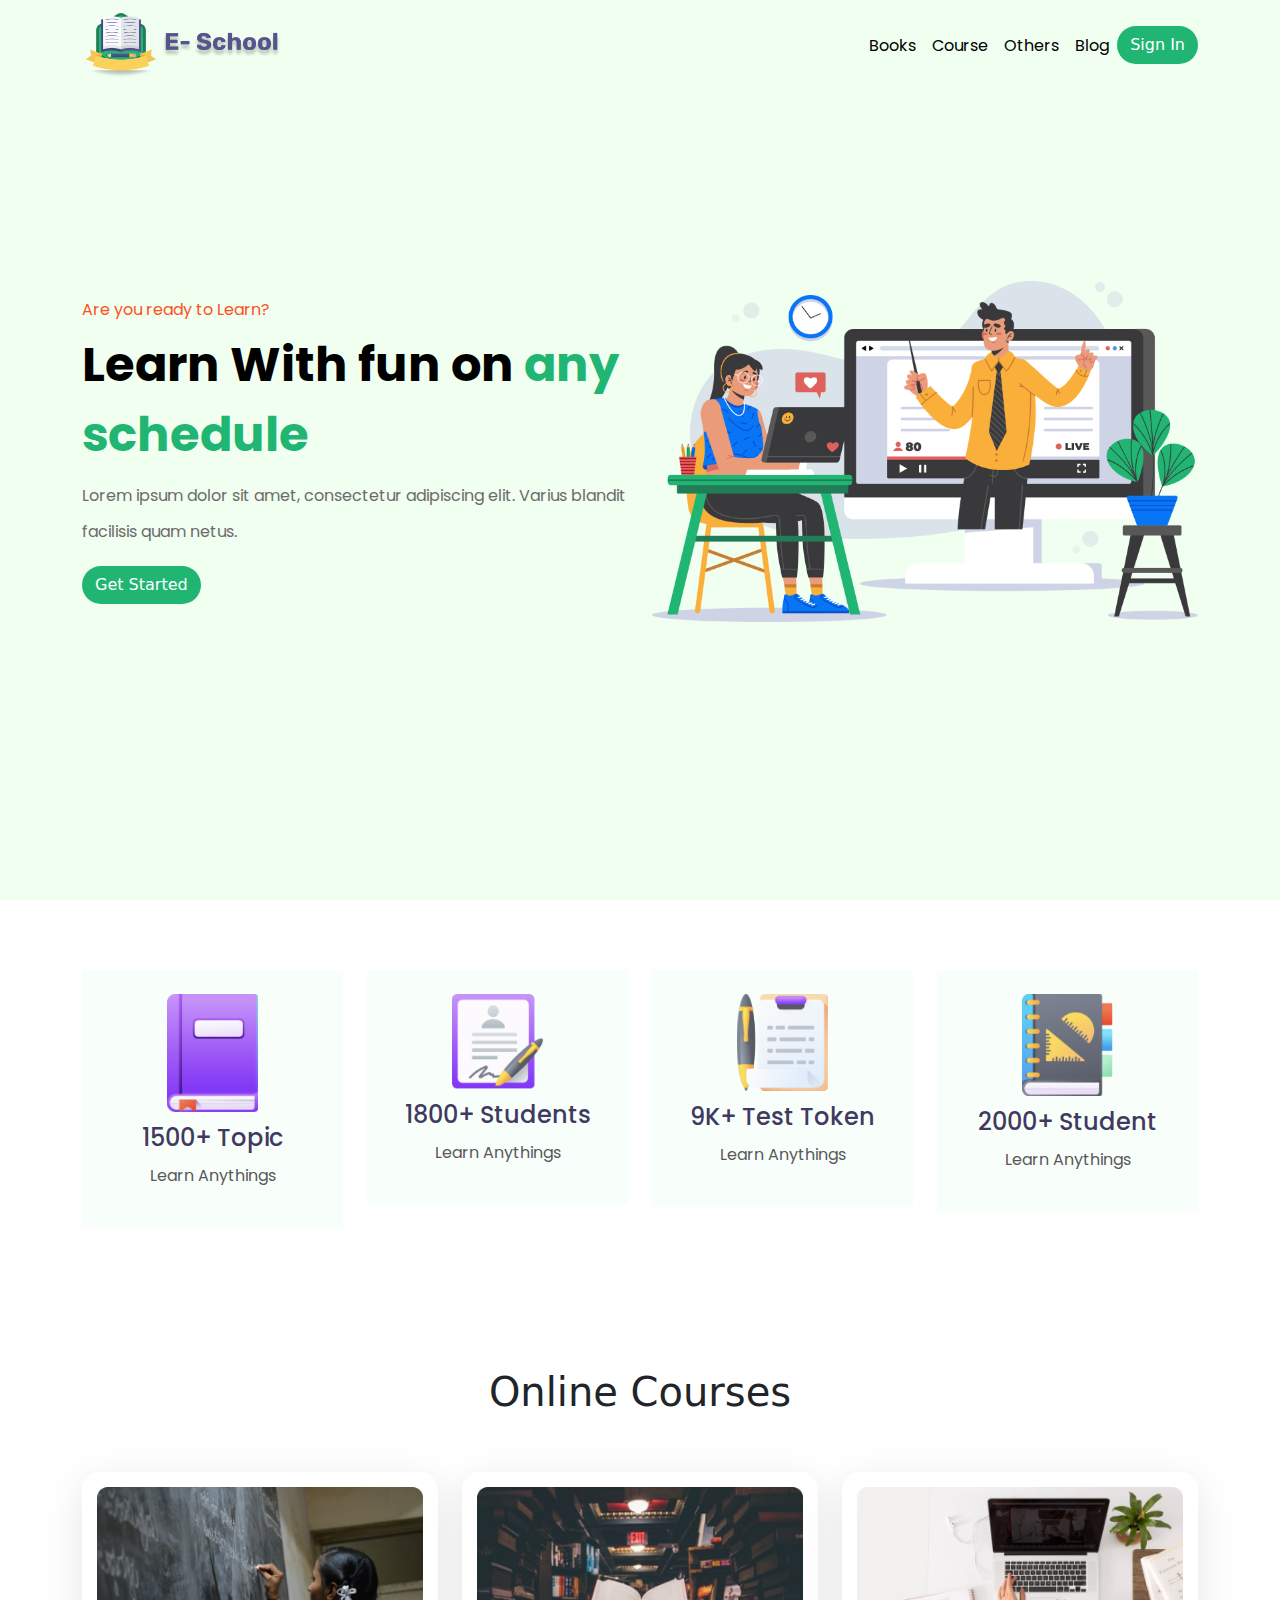
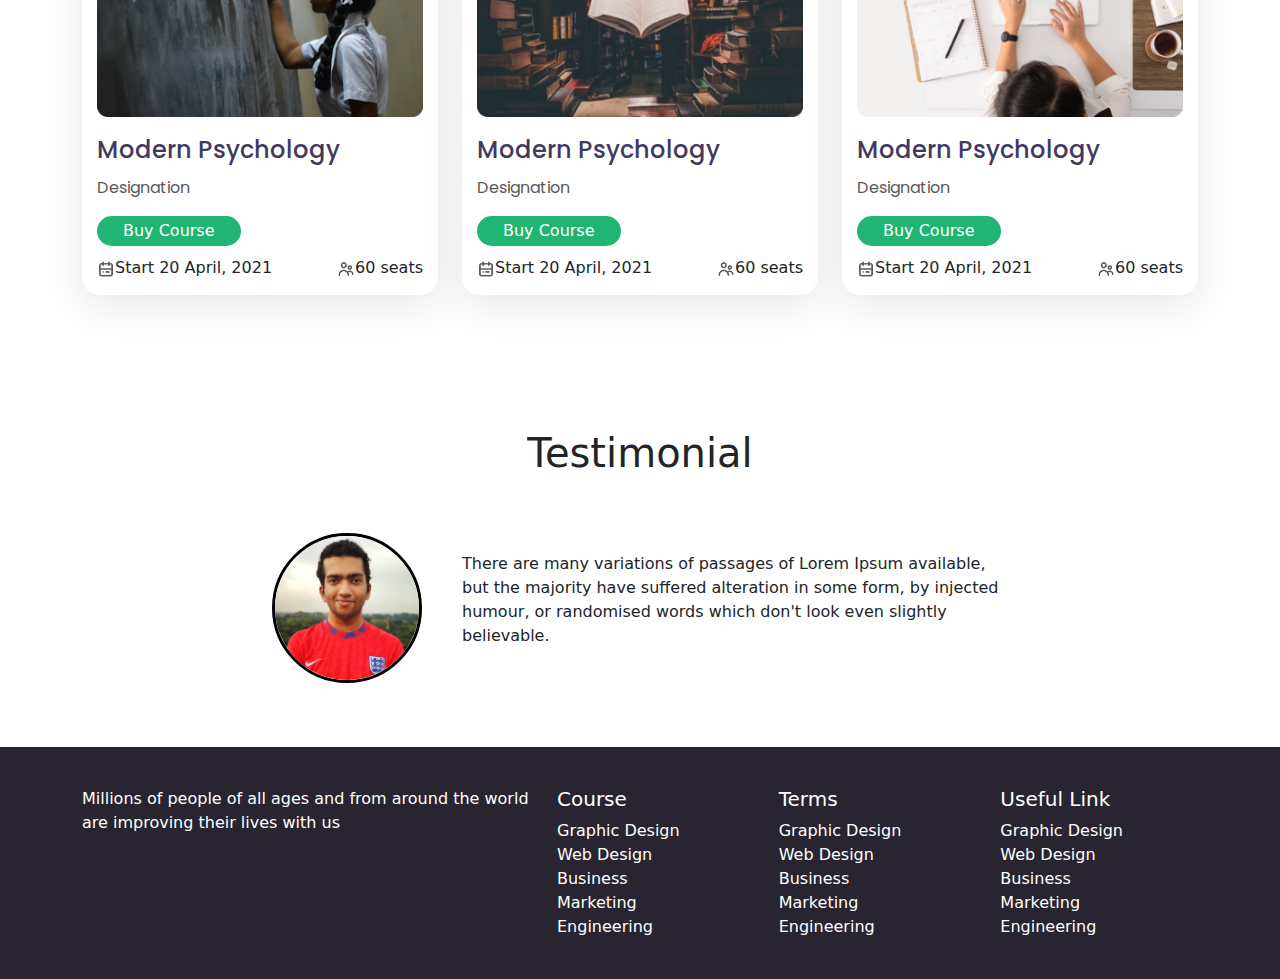
<file: index.html>
<!doctype html>
<html lang="en">
  <head>
    <!-- Required meta tags -->
    <meta charset="utf-8">
    <meta name="viewport" content="width=device-width, initial-scale=1">
    <title>bootstrap</title>

    <!-- Bootstrap CSS -->
    <link href="https://fonts.googleapis.com/css2?family=Poppins&display=swap" rel="stylesheet">
    <link href="https://cdn.jsdelivr.net/npm/bootstrap@5.1.3/dist/css/bootstrap.min.css" rel="stylesheet">
    <link rel="stylesheet" href="css/style.css">
  </head>
  <body>
    
    <header>
        <div class="container">
            <div class="row">
                <nav class="navbar navbar-expand-lg">
                    <div class="container-fluid">
                      <a class="navbar-brand" href="#"><img src="images/logo.png" class="img-fluid logo" alt=""></a>
                      <button class="navbar-toggler" type="button" data-bs-toggle="collapse" data-bs-target="#navbarSupportedContent" aria-controls="navbarSupportedContent" aria-expanded="false" aria-label="Toggle navigation">
                        <span class="navbar-toggler-icon"></span>
                      </button>
                      <div class="collapse navbar-collapse" id="navbarSupportedContent">
                        <ul class="navbar-nav ms-auto mb-2 mb-lg-0">
                          <li class="nav-item">
                            <a class="nav-link active" aria-current="page" href="#">Books</a>
                          </li>
                          <li class="nav-item">
                            <a class="nav-link" href="#">Course</a>
                          </li>
                          <li class="nav-item">
                            <a class="nav-link" href="#">Others</a>
                          </li>
                          <li class="nav-item">
                            <a class="nav-link" href="#">Blog</a>
                          </li>
                          <li class="nav-item">
                            <a class="btn btn-signin" href="#">Sign in</a>
                          </li>
                        </ul>
                        
                      </div>
                    </div>
                  </nav>
            </div>
            <div class="row hg align-items-center">
                <div class="col-md-6">
                    <h5>Are you ready to Learn?</h5>
                    <h1>Learn With fun on <span>any schedule</span></h1>
                    <p>Lorem ipsum dolor sit amet, consectetur adipiscing elit. Varius blandit facilisis quam netus.</p>
                    <a href="" class="btn btn-signin">get started</a>
                </div>
                <div class="col-md-6">
                    <img src="images/header.png" class="img-fluid" alt="">
                </div>
            </div>
        </div>
    </header>


    <section class="feature_section">
      <div class="container">
        <div class="row">
          <div class="col-md-3">
            <div class="items text-center py-4">
              <img src="images/book.png" class="img-fluid mb-2" alt="">
              <h2>1500+ Topic</h2>
              <p>Learn Anythings</p>
            </div>
          </div>
          <div class="col-md-3">
            <div class="items text-center py-4">
              <img src="images/notepad.png" class="img-fluid mb-2" alt="">
              <h2>1800+ Students</h2>
              <p>Learn Anythings</p>
            </div>
          </div>
          <div class="col-md-3">
            <div class="items text-center py-4">
              <img src="images/note.png" class="img-fluid mb-2" alt="">
              <h2>9K+ Test Token</h2>
              <p>Learn Anythings</p>
            </div>
          </div>
          <div class="col-md-3">
            <div class="items text-center py-4">
              <img src="images/color.png" class="img-fluid mb-2" alt="">
              <h2>2000+ Student</h2>
              <p>Learn Anythings</p>
            </div>
          </div>
        </div>
      </div>
    </section>


    <section class="course">
      <div class="container">
        <div class="row pb-5">
          <h1 class="text-center">Online Courses</h1>
        </div>
        <div class="row">
          <div class="col-md-4">
            <div class="course_item">
            <img src="images/psychology 1.png" class="img-fluid" alt="">
            <h2>Modern Psychology</h2>
            <p>Designation</p>
            <a href="" class="btn btn-course">Buy Course</a>
            <ul>
              <li><img src="images/calender.png" class="img-fluid" alt="">Start 20  April, 2021</li>
              <li><img src="images/people.png" class="img-fluid" alt="">60 seats</li>
            </ul>
            </div>
          </div>
          <div class="col-md-4">
            <div class="course_item">
            <img src="images/psychology 2.png" class="img-fluid" alt="">
            <h2>Modern Psychology</h2>
            <p>Designation</p>
            <a href="" class="btn btn-course">Buy Course</a>
            <ul>
              <li><img src="images/calender.png" class="img-fluid" alt="">Start 20  April, 2021</li>
              <li><img src="images/people.png" class="img-fluid" alt="">60 seats</li>
            </ul>
            </div>
          </div>
          <div class="col-md-4">
            <div class="course_item">
            <img src="images/psychology 3.png" class="img-fluid" alt="">
            <h2>Modern Psychology</h2>
            <p>Designation</p>
            <a href="" class="btn btn-course">Buy Course</a>
            <ul>
              <li><img src="images/calender.png" class="img-fluid" alt="">Start 20  April, 2021</li>
              <li><img src="images/people.png" class="img-fluid" alt="">60 seats</li>
            </ul>
            </div>
          </div>
        </div>
      </div>
    </section>

    <section class="testimonial py-5 my-3">
      <div class="container">
        <div class="row pb-5">
          <h1 class="text-center">Testimonial</h1>
        </div>
        <div class="row">
          <div class="col-md-8 m-auto">
            <div class="row align-items-center">
              <div class="col-md-3">
                <div class="client">
                  <img src="images/rahat.jpg" class="img-fluid" alt="">
                </div>
              </div>
              <div class="col-md-9">
                <p>There are many variations of passages of Lorem Ipsum available, but the
                  majority have suffered alteration in some form, by injected humour, 
                 or randomised words which don't look even slightly believable.</p>
              </div>
            </div>
          </div>
        </div>
      </div>
    </section>

    <footer>
      <div class="container">
        <div class="row">
          <div class="col-md-5">
            <p>Millions of people of all ages and from around
              the world are improving their lives with us</p>
          </div>
          <div class="col">
            <h5>Course</h5>
            <ul>
              <li>
                <a href="">Graphic Design</a>
              </li>
              <li>
                <a href="">Web Design</a>
              </li>
              <li>
                <a href="">Business</a>
              </li>
              <li>
                <a href="">Marketing</a>
              </li>
              <li>
                <a href="">Engineering</a>
              </li>
            </ul>
          </div>
          <div class="col">
            <h5>Terms</h5>
            <ul>
              <li>
                <a href="">Graphic Design</a>
              </li>
              <li>
                <a href="">Web Design</a>
              </li>
              <li>
                <a href="">Business</a>
              </li>
              <li>
                <a href="">Marketing</a>
              </li>
              <li>
                <a href="">Engineering</a>
              </li>
            </ul>
          </div>
          <div class="col">
            <h5>Useful Link</h5>
            <ul>
              <li>
                <a href="">Graphic Design</a>
              </li>
              <li>
                <a href="">Web Design</a>
              </li>
              <li>
                <a href="">Business</a>
              </li>
              <li>
                <a href="">Marketing</a>
              </li>
              <li>
                <a href="">Engineering</a>
              </li>
            </ul>
          </div>
        </div>
      </div>
    </footer>

    
    
    <script src="https://cdn.jsdelivr.net/npm/bootstrap@5.1.3/dist/js/bootstrap.bundle.min.js">
    </script>

    
  </body>
</html>
</file>
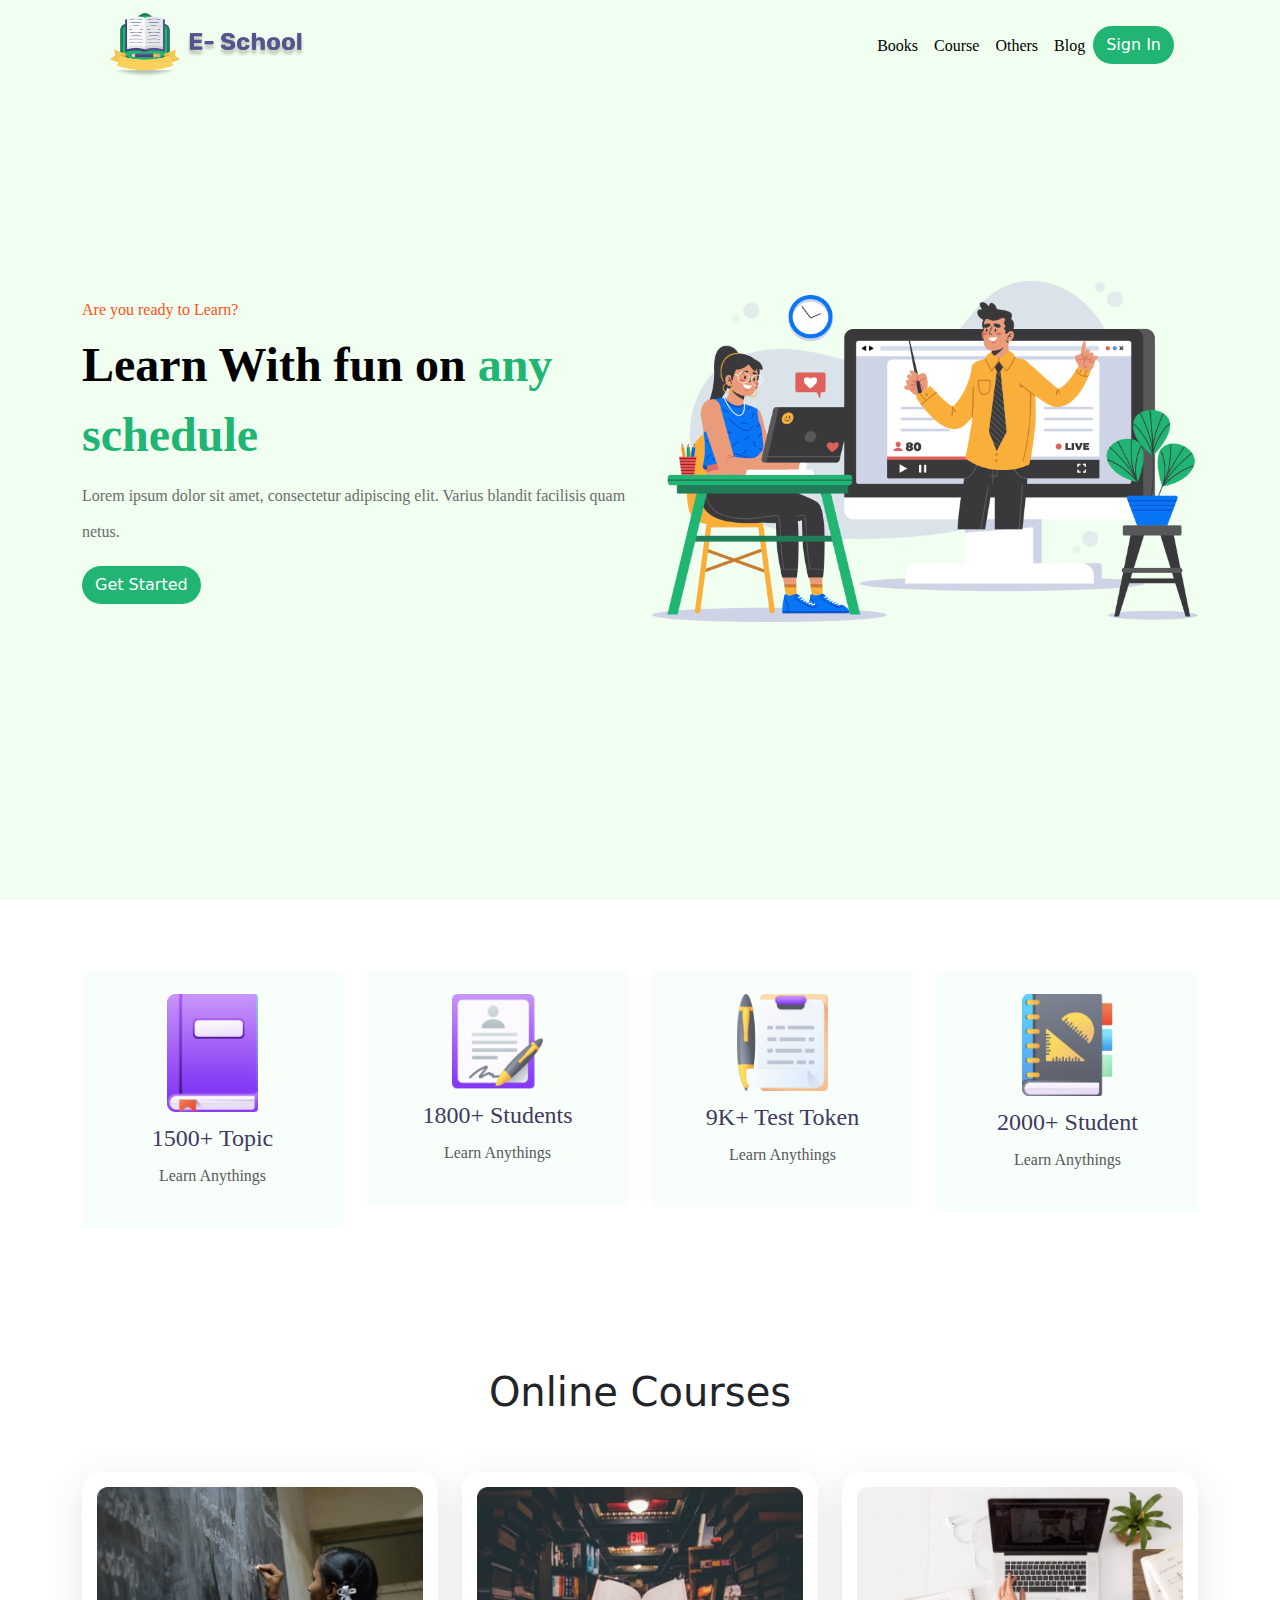
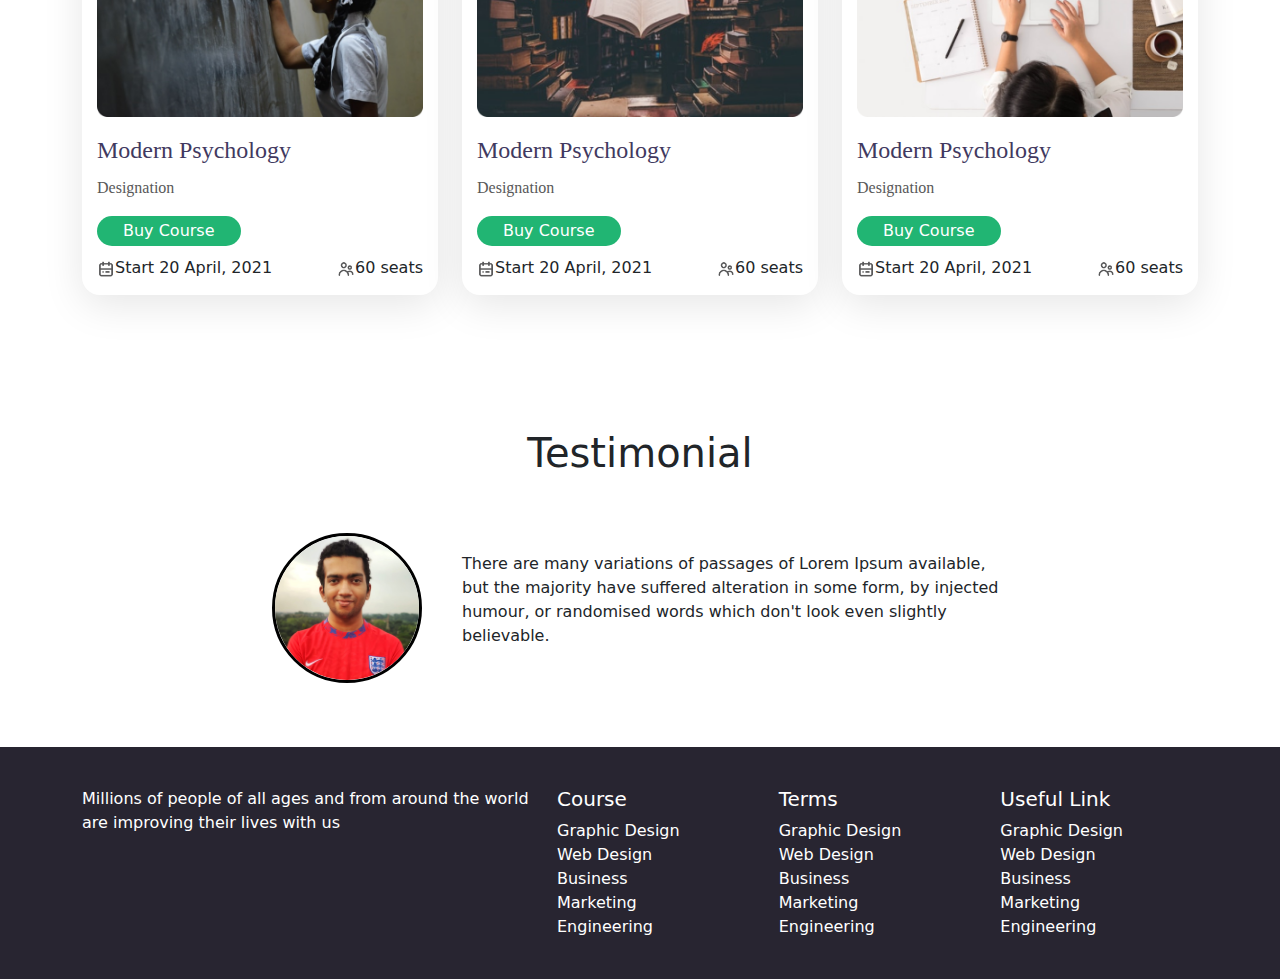
<file: images/bootstrap.html>
<!DOCTYPE html>
<!-- saved from url=(0032)http://127.0.0.1:5500/index.html -->
<html lang="en"><head><meta http-equiv="Content-Type" content="text/html; charset=UTF-8">
    <!-- Required meta tags -->
    
    <meta name="viewport" content="width=device-width, initial-scale=1">
    <title>bootstrap</title>

    <!-- Bootstrap CSS -->
    <link href="./bootstrap_files/css2" rel="stylesheet">
    <link href="./bootstrap_files/bootstrap.min.css" rel="stylesheet">
    <link rel="stylesheet" href="./bootstrap_files/style.css">
  </head>
  <body>
    
    <header>
        <div class="container">
            <div class="row">
                <nav class="navbar navbar-expand-lg">
                    <div class="container-fluid">
                      <a class="navbar-brand" href="http://127.0.0.1:5500/index.html#"><img src="./bootstrap_files/logo.png" class="img-fluid logo" alt=""></a>
                      <button class="navbar-toggler" type="button" data-bs-toggle="collapse" data-bs-target="#navbarSupportedContent" aria-controls="navbarSupportedContent" aria-expanded="false" aria-label="Toggle navigation">
                        <span class="navbar-toggler-icon"></span>
                      </button>
                      <div class="collapse navbar-collapse" id="navbarSupportedContent">
                        <ul class="navbar-nav ms-auto mb-2 mb-lg-0">
                          <li class="nav-item">
                            <a class="nav-link active" aria-current="page" href="http://127.0.0.1:5500/index.html#">Books</a>
                          </li>
                          <li class="nav-item">
                            <a class="nav-link" href="http://127.0.0.1:5500/index.html#">Course</a>
                          </li>
                          <li class="nav-item">
                            <a class="nav-link" href="http://127.0.0.1:5500/index.html#">Others</a>
                          </li>
                          <li class="nav-item">
                            <a class="nav-link" href="http://127.0.0.1:5500/index.html#">Blog</a>
                          </li>
                          <li class="nav-item">
                            <a class="btn btn-signin" href="http://127.0.0.1:5500/index.html#">Sign in</a>
                          </li>
                        </ul>
                        
                      </div>
                    </div>
                  </nav>
            </div>
            <div class="row hg align-items-center">
                <div class="col-md-6">
                    <h5>Are you ready to Learn?</h5>
                    <h1>Learn With fun on <span>any schedule</span></h1>
                    <p>Lorem ipsum dolor sit amet, consectetur adipiscing elit. Varius blandit facilisis quam netus.</p>
                    <a href="http://127.0.0.1:5500/index.html" class="btn btn-signin">get started</a>
                </div>
                <div class="col-md-6">
                    <img src="./bootstrap_files/header.png" class="img-fluid" alt="">
                </div>
            </div>
        </div>
    </header>


    <section class="feature_section">
      <div class="container">
        <div class="row">
          <div class="col-md-3">
            <div class="items text-center py-4">
              <img src="./bootstrap_files/book.png" class="img-fluid mb-2" alt="">
              <h2>1500+ Topic</h2>
              <p>Learn Anythings</p>
            </div>
          </div>
          <div class="col-md-3">
            <div class="items text-center py-4">
              <img src="./bootstrap_files/notepad.png" class="img-fluid mb-2" alt="">
              <h2>1800+ Students</h2>
              <p>Learn Anythings</p>
            </div>
          </div>
          <div class="col-md-3">
            <div class="items text-center py-4">
              <img src="./bootstrap_files/note.png" class="img-fluid mb-2" alt="">
              <h2>9K+ Test Token</h2>
              <p>Learn Anythings</p>
            </div>
          </div>
          <div class="col-md-3">
            <div class="items text-center py-4">
              <img src="./bootstrap_files/color.png" class="img-fluid mb-2" alt="">
              <h2>2000+ Student</h2>
              <p>Learn Anythings</p>
            </div>
          </div>
        </div>
      </div>
    </section>


    <section class="course">
      <div class="container">
        <div class="row pb-5">
          <h1 class="text-center">Online Courses</h1>
        </div>
        <div class="row">
          <div class="col-md-4">
            <div class="course_item">
            <img src="./bootstrap_files/psychology 1.png" class="img-fluid" alt="">
            <h2>Modern Psychology</h2>
            <p>Designation</p>
            <a href="http://127.0.0.1:5500/index.html" class="btn btn-course">Buy Course</a>
            <ul>
              <li><img src="./bootstrap_files/calender.png" class="img-fluid" alt="">Start 20  April, 2021</li>
              <li><img src="./bootstrap_files/people.png" class="img-fluid" alt="">60 seats</li>
            </ul>
            </div>
          </div>
          <div class="col-md-4">
            <div class="course_item">
            <img src="./bootstrap_files/psychology 2.png" class="img-fluid" alt="">
            <h2>Modern Psychology</h2>
            <p>Designation</p>
            <a href="http://127.0.0.1:5500/index.html" class="btn btn-course">Buy Course</a>
            <ul>
              <li><img src="./bootstrap_files/calender.png" class="img-fluid" alt="">Start 20  April, 2021</li>
              <li><img src="./bootstrap_files/people.png" class="img-fluid" alt="">60 seats</li>
            </ul>
            </div>
          </div>
          <div class="col-md-4">
            <div class="course_item">
            <img src="./bootstrap_files/psychology 3.png" class="img-fluid" alt="">
            <h2>Modern Psychology</h2>
            <p>Designation</p>
            <a href="http://127.0.0.1:5500/index.html" class="btn btn-course">Buy Course</a>
            <ul>
              <li><img src="./bootstrap_files/calender.png" class="img-fluid" alt="">Start 20  April, 2021</li>
              <li><img src="./bootstrap_files/people.png" class="img-fluid" alt="">60 seats</li>
            </ul>
            </div>
          </div>
        </div>
      </div>
    </section>

    <section class="testimonial py-5 my-3">
      <div class="container">
        <div class="row pb-5">
          <h1 class="text-center">Testimonial</h1>
        </div>
        <div class="row">
          <div class="col-md-8 m-auto">
            <div class="row align-items-center">
              <div class="col-md-3">
                <div class="client">
                  <img src="./bootstrap_files/rahat.jpg" class="img-fluid" alt="">
                </div>
              </div>
              <div class="col-md-9">
                <p>There are many variations of passages of Lorem Ipsum available, but the
                  majority have suffered alteration in some form, by injected humour, 
                 or randomised words which don't look even slightly believable.</p>
              </div>
            </div>
          </div>
        </div>
      </div>
    </section>

    <footer>
      <div class="container">
        <div class="row">
          <div class="col-md-5">
            <p>Millions of people of all ages and from around
              the world are improving their lives with us</p>
          </div>
          <div class="col">
            <h5>Course</h5>
            <ul>
              <li>
                <a href="http://127.0.0.1:5500/index.html">Graphic Design</a>
              </li>
              <li>
                <a href="http://127.0.0.1:5500/index.html">Web Design</a>
              </li>
              <li>
                <a href="http://127.0.0.1:5500/index.html">Business</a>
              </li>
              <li>
                <a href="http://127.0.0.1:5500/index.html">Marketing</a>
              </li>
              <li>
                <a href="http://127.0.0.1:5500/index.html">Engineering</a>
              </li>
            </ul>
          </div>
          <div class="col">
            <h5>Terms</h5>
            <ul>
              <li>
                <a href="http://127.0.0.1:5500/index.html">Graphic Design</a>
              </li>
              <li>
                <a href="http://127.0.0.1:5500/index.html">Web Design</a>
              </li>
              <li>
                <a href="http://127.0.0.1:5500/index.html">Business</a>
              </li>
              <li>
                <a href="http://127.0.0.1:5500/index.html">Marketing</a>
              </li>
              <li>
                <a href="http://127.0.0.1:5500/index.html">Engineering</a>
              </li>
            </ul>
          </div>
          <div class="col">
            <h5>Useful Link</h5>
            <ul>
              <li>
                <a href="http://127.0.0.1:5500/index.html">Graphic Design</a>
              </li>
              <li>
                <a href="http://127.0.0.1:5500/index.html">Web Design</a>
              </li>
              <li>
                <a href="http://127.0.0.1:5500/index.html">Business</a>
              </li>
              <li>
                <a href="http://127.0.0.1:5500/index.html">Marketing</a>
              </li>
              <li>
                <a href="http://127.0.0.1:5500/index.html">Engineering</a>
              </li>
            </ul>
          </div>
        </div>
      </div>
    </footer>

    
    
    <script src="./bootstrap_files/bootstrap.bundle.min.js.download">
    </script>

    
  <!-- Code injected by live-server -->
<script type="text/javascript">
	// <![CDATA[  <-- For SVG support
	if ('WebSocket' in window) {
		(function () {
			function refreshCSS() {
				var sheets = [].slice.call(document.getElementsByTagName("link"));
				var head = document.getElementsByTagName("head")[0];
				for (var i = 0; i < sheets.length; ++i) {
					var elem = sheets[i];
					var parent = elem.parentElement || head;
					parent.removeChild(elem);
					var rel = elem.rel;
					if (elem.href && typeof rel != "string" || rel.length == 0 || rel.toLowerCase() == "stylesheet") {
						var url = elem.href.replace(/(&|\?)_cacheOverride=\d+/, '');
						elem.href = url + (url.indexOf('?') >= 0 ? '&' : '?') + '_cacheOverride=' + (new Date().valueOf());
					}
					parent.appendChild(elem);
				}
			}
			var protocol = window.location.protocol === 'http:' ? 'ws://' : 'wss://';
			var address = protocol + window.location.host + window.location.pathname + '/ws';
			var socket = new WebSocket(address);
			socket.onmessage = function (msg) {
				if (msg.data == 'reload') window.location.reload();
				else if (msg.data == 'refreshcss') refreshCSS();
			};
			if (sessionStorage && !sessionStorage.getItem('IsThisFirstTime_Log_From_LiveServer')) {
				console.log('Live reload enabled.');
				sessionStorage.setItem('IsThisFirstTime_Log_From_LiveServer', true);
			}
		})();
	}
	else {
		console.error('Upgrade your browser. This Browser is NOT supported WebSocket for Live-Reloading.');
	}
	// ]]>
</script>
</body></html>
</file>
<file: css/style.css>
.navbar-brand{
    width: 200px;
}
.nav-link{
    font-family: Poppins;
font-style: normal;
font-weight: normal;
font-size: 16px;
line-height: 24px;
color: #000000;
}
.btn-signin{
background: #21B573;
border-radius: 33px;
color: #fff;
text-transform: capitalize;
}
.btn-signin:hover{
    background-color: #1a6443;
    color: #fff
}
header{
    background: #F0FFF0;
    min-height: 100vh;
}
header h5{
    font-family: Poppins;
    font-style: normal;
    font-weight: normal;
    font-size: 16px;
    line-height: 24px;
    color: #FD511A;
}
header h1{
    font-family: Poppins;
    font-style: normal;
    font-weight: bold;
    font-size: 48px;
    line-height: 70px;
    color: #000000;
}
header h1 span{
    color: #21B573;
}
header p{
    font-family: Poppins;
    font-style: normal;
    font-weight: normal;
    font-size: 16px;
    line-height: 36px;
    color: #6C6B6B;
}
.hg{
    min-height: 80vh;
}
.feature_section{
    padding: 70px 0;
}
.items{
    background: #F8FFFB;
}
.items:hover{
    background-color: #fff;
    box-shadow: 0px 20px 40px rgba(0, 0, 0, 0.1);
border-radius: 10px;
}
.items h2{
    font-family: Poppins;
    font-style: normal;
    font-weight: 500;
    font-size: 24px;
    line-height: 36px;
    color: #413960;
}
.items p{
    font-family: Poppins;
    font-style: normal;
    font-weight: normal;
    font-size: 16px;
    line-height: 24px; 
    color: #585859;
}
.items img{
    width: 35%;
}
.course_item{

background: #FFFFFF;

box-shadow: 0px 10px 40px rgba(0, 0, 0, 0.1);

border-radius: 18px;

padding: 15px;
}
.course_item h2{
    font-family: Poppins;
    font-style: normal;
    font-weight: 500;
    font-size: 24px;
    line-height: 36px;
    color: #413960;
    margin-top: 15px;
}
.course_item p{
    font-family: Poppins;
    font-style: normal;
    font-weight: normal;
    font-size: 16px;
    line-height: 24px;
    color: #585859;
}
.course_item ul{

list-style: none;

display: flex;

margin: 0;

padding: 0;

justify-content: space-between;
}
.course_item ul li{

}
.course_item ul li img{

width: 18px;
}
.btn-course{
    background: #21B573;
    border-radius: 33px;
    color: #fff;
    padding: 0;
    padding: 2px 25px;
    margin-bottom: 10px;
}
.course{
    padding: 70px 0;
}
.client{
    
height: 150px;
    
width: 150px;
    
border-radius: 50%;
    
border: 3px solid black;
    
overflow: hidden;
}
footer{
    padding: 40px 0;
    background-color: #282531;
}
footer p{
    color: #fff;

}
footer h5{
    color: #fff;
    font-size: 20px;
}
footer ul{
    list-style: none;
    margin: 0;
    padding: 0;
}
footer ul li{
    
}
footer ul li a{
    color: #fff;
    text-decoration: none;
}
</file>
<file: images/bootstrap_files/style.css>
.navbar-brand{
    width: 200px;
}
.nav-link{
    font-family: Poppins;
font-style: normal;
font-weight: normal;
font-size: 16px;
line-height: 24px;
color: #000000;
}
.btn-signin{
background: #21B573;
border-radius: 33px;
color: #fff;
text-transform: capitalize;
}
.btn-signin:hover{
    background-color: #1a6443;
    color: #fff
}
header{
    background: #F0FFF0;
    min-height: 100vh;
}
header h5{
    font-family: Poppins;
    font-style: normal;
    font-weight: normal;
    font-size: 16px;
    line-height: 24px;
    color: #FD511A;
}
header h1{
    font-family: Poppins;
    font-style: normal;
    font-weight: bold;
    font-size: 48px;
    line-height: 70px;
    color: #000000;
}
header h1 span{
    color: #21B573;
}
header p{
    font-family: Poppins;
    font-style: normal;
    font-weight: normal;
    font-size: 16px;
    line-height: 36px;
    color: #6C6B6B;
}
.hg{
    min-height: 80vh;
}
.feature_section{
    padding: 70px 0;
}
.items{
    background: #F8FFFB;
}
.items:hover{
    background-color: #fff;
    box-shadow: 0px 20px 40px rgba(0, 0, 0, 0.1);
border-radius: 10px;
}
.items h2{
    font-family: Poppins;
    font-style: normal;
    font-weight: 500;
    font-size: 24px;
    line-height: 36px;
    color: #413960;
}
.items p{
    font-family: Poppins;
    font-style: normal;
    font-weight: normal;
    font-size: 16px;
    line-height: 24px; 
    color: #585859;
}
.items img{
    width: 35%;
}
.course_item{

background: #FFFFFF;

box-shadow: 0px 10px 40px rgba(0, 0, 0, 0.1);

border-radius: 18px;

padding: 15px;
}
.course_item h2{
    font-family: Poppins;
    font-style: normal;
    font-weight: 500;
    font-size: 24px;
    line-height: 36px;
    color: #413960;
    margin-top: 15px;
}
.course_item p{
    font-family: Poppins;
    font-style: normal;
    font-weight: normal;
    font-size: 16px;
    line-height: 24px;
    color: #585859;
}
.course_item ul{

list-style: none;

display: flex;

margin: 0;

padding: 0;

justify-content: space-between;
}
.course_item ul li{

}
.course_item ul li img{

width: 18px;
}
.btn-course{
    background: #21B573;
    border-radius: 33px;
    color: #fff;
    padding: 0;
    padding: 2px 25px;
    margin-bottom: 10px;
}
.course{
    padding: 70px 0;
}
.client{
    
height: 150px;
    
width: 150px;
    
border-radius: 50%;
    
border: 3px solid black;
    
overflow: hidden;
}
footer{
    padding: 40px 0;
    background-color: #282531;
}
footer p{
    color: #fff;

}
footer h5{
    color: #fff;
    font-size: 20px;
}
footer ul{
    list-style: none;
    margin: 0;
    padding: 0;
}
footer ul li{
    
}
footer ul li a{
    color: #fff;
    text-decoration: none;
}
</file>
